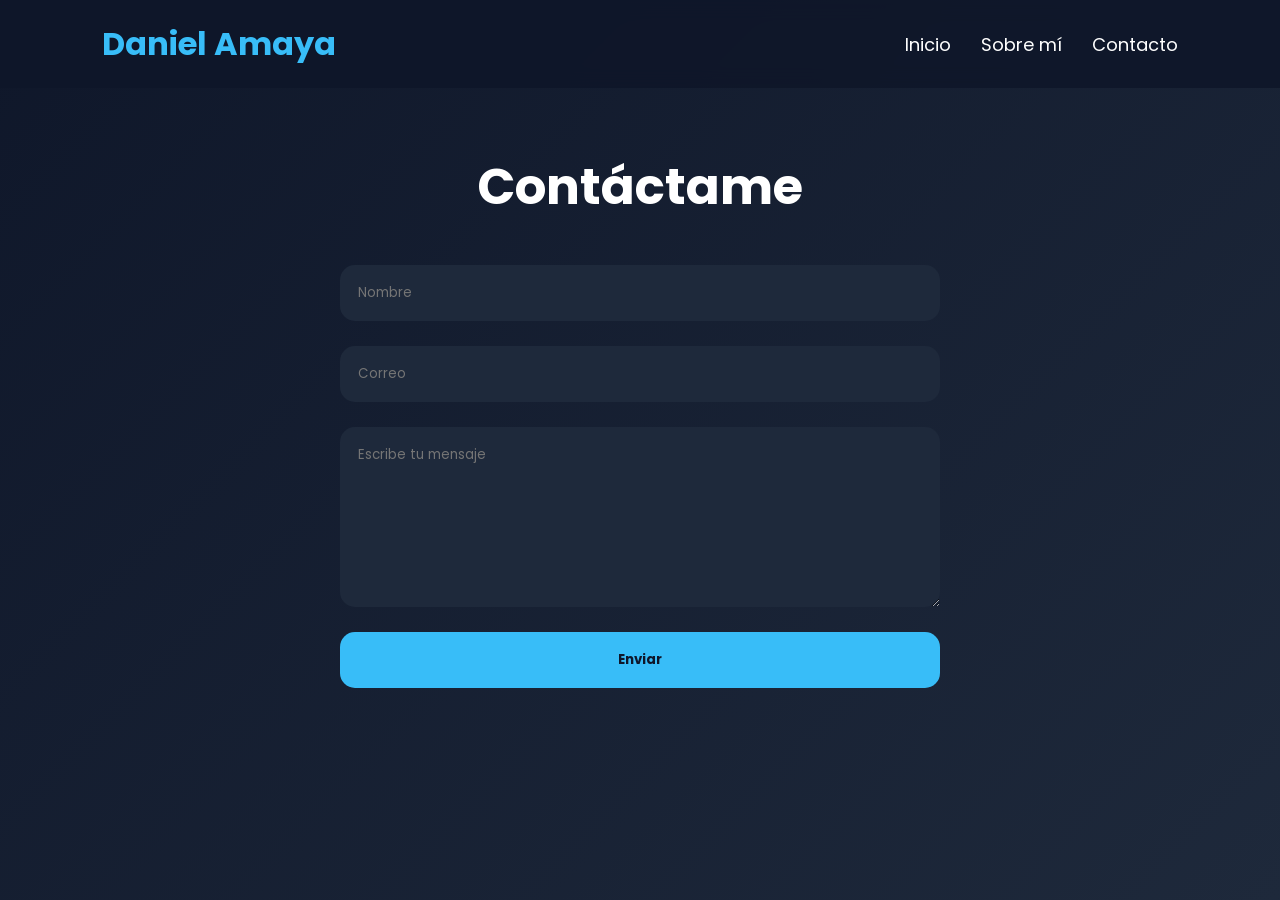
<file: contacto.html>
<!DOCTYPE html>
<html lang="es">

<head>
    <meta charset="UTF-8">
    <meta name="viewport" content="width=device-width, initial-scale=1.0">
    <title>Contacto</title>

    <link rel="stylesheet" href="./style.css">

    <link rel="preconnect" href="https://fonts.googleapis.com">

    <link href="https://fonts.googleapis.com/css2?family=Poppins:wght@300;400;600;700&display=swap"
        rel="stylesheet">
</head>

<body>

    <header>

        <nav>

            <h1 class="logo">Daniel Amaya</h1>

            <ul>
                <li><a href="index.html">Inicio</a></li>
                <li><a href="sobre-mi.html">Sobre mí</a></li>
                <li><a href="contacto.html">Contacto</a></li>
            </ul>

        </nav>

    </header>

    <section class="contacto">

        <h2>Contáctame</h2>

        <form>

            <input type="text" placeholder="Nombre">

            <input type="email" placeholder="Correo">

            <textarea placeholder="Escribe tu mensaje"></textarea>

            <button type="submit">
                Enviar
            </button>

        </form>

    </section>

</body>

</html>
</file>
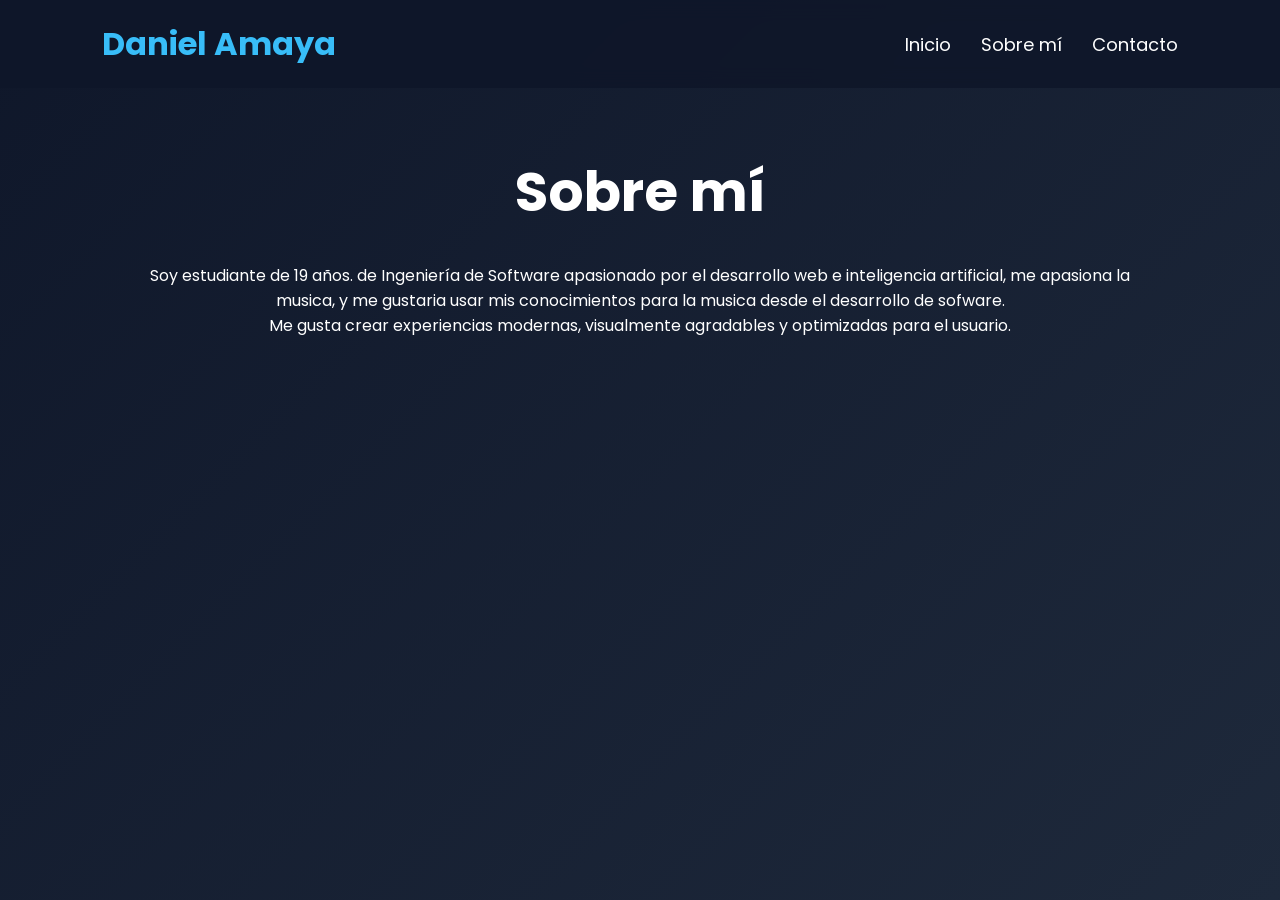
<file: sobre-mi.html>
<!DOCTYPE html>
<html lang="es">

<head>
    <meta charset="UTF-8">
    <meta name="viewport" content="width=device-width, initial-scale=1.0">
    <title>Sobre mí</title>

    <link rel="stylesheet" href="./style.css">

    <link rel="preconnect" href="https://fonts.googleapis.com">

    <link href="https://fonts.googleapis.com/css2?family=Poppins:wght@300;400;600;700&display=swap"
        rel="stylesheet">
</head>

<body>

    <header>

        <nav>

            <h1 class="logo">Daniel Amaya</h1>

            <ul>
                <li><a href="index.html">Inicio</a></li>
                <li><a href="sobre-mi.html">Sobre mí</a></li>
                <li><a href="contacto.html">Contacto</a></li>
            </ul>

        </nav>

    </header>

    <section class="about">

        <h2>Sobre mí</h2>

        <p>
            Soy estudiante de 19 años. de Ingeniería de Software apasionado
            por el desarrollo web e inteligencia artificial, me apasiona la musica, 
            y me gustaria usar mis conocimientos para la musica desde el desarrollo de sofware.
        </p>

        <p>
            Me gusta crear experiencias modernas, visualmente agradables
            y optimizadas para el usuario.
        </p>

    </section>

</body>

</html>
</file>
<file: style.css>
*{
    margin:0;
    padding:0;
    box-sizing:border-box;
    font-family:'Poppins',sans-serif;
}

body{
    background:linear-gradient(135deg,#0f172a,#1e293b);
    color:white;
    overflow-x:hidden;
}

/* NAVBAR */

header{
    position:fixed;
    width:100%;
    top:0;
    left:0;
    background:rgba(15,23,42,0.9);
    backdrop-filter:blur(10px);
    z-index:1000;
    padding:20px 8%;
}

nav{
    display:flex;
    justify-content:space-between;
    align-items:center;
}

.logo{
    font-size:32px;
    color:#38bdf8;
    font-weight:bold;
}

nav ul{
    display:flex;
    list-style:none;
    gap:30px;
}

nav a{
    text-decoration:none;
    color:white;
    font-size:18px;
    transition:0.3s;
}

nav a:hover{
    color:#38bdf8;
}

/* HERO */

.hero{
    min-height:100vh;
    display:flex;
    justify-content:center;
    align-items:center;
    gap:80px;
    padding:120px 8%;
    flex-wrap:wrap;
}

.hero-text{
    max-width:550px;
}

.hero-text h2{
    font-size:60px;
    margin-bottom:20px;
    line-height:1.1;
}

.hero-text p{
    font-size:18px;
    line-height:1.8;
    margin-bottom:30px;
    color:#cbd5e1;
}

.btn{
    display:inline-block;
    padding:15px 35px;
    background:#38bdf8;
    color:#0f172a;
    border-radius:12px;
    font-weight:bold;
    text-decoration:none;
    transition:0.3s;
}

.btn:hover{
    transform:scale(1.05);
    box-shadow:0 0 20px #38bdf8;
}

/* FOTO */

.hero-image img{
    width:350px;
    border-radius:30px;
    box-shadow:0 0 40px rgba(56,189,248,0.5);
}

/* SKILLS */

.skills{
    padding:100px 8%;
    text-align:center;
}

.skills h2{
    font-size:45px;
    margin-bottom:50px;
}

.cards{
    display:flex;
    justify-content:center;
    gap:30px;
    flex-wrap:wrap;
}

.card{
    background:rgba(255,255,255,0.05);
    border:1px solid rgba(255,255,255,0.1);
    padding:40px;
    width:300px;
    border-radius:25px;
}

/* TABLA */

.tabla-section{
    padding:100px 8%;
}

.tabla-section h2{
    text-align:center;
    font-size:45px;
    margin-bottom:50px;
}

table{
    width:100%;
    border-collapse:collapse;
}

th{
    background:#38bdf8;
    color:#0f172a;
}

th,td{
    padding:20px;
    text-align:center;
}

tr{
    background:rgba(255,255,255,0.05);
}

/* ABOUT */

.about{
    min-height:100vh;
    padding:150px 10%;
    text-align:center;
}

.about h2{
    font-size:55px;
    margin-bottom:30px;
}

/* CONTACTO */

.contacto{
    min-height:100vh;
    padding:150px 10%;
    text-align:center;
}

.contacto h2{
    font-size:50px;
    margin-bottom:40px;
}

form{
    max-width:600px;
    margin:auto;
    display:flex;
    flex-direction:column;
    gap:25px;
}

input,textarea{
    padding:18px;
    border:none;
    border-radius:15px;
    background:#1e293b;
    color:white;
}

textarea{
    height:180px;
}

button{
    padding:18px;
    border:none;
    border-radius:15px;
    background:#38bdf8;
    color:#0f172a;
    font-weight:bold;
    cursor:pointer;
}

/* FOOTER */

footer{
    padding:30px;
    text-align:center;
    background:#020617;
}
</file>
